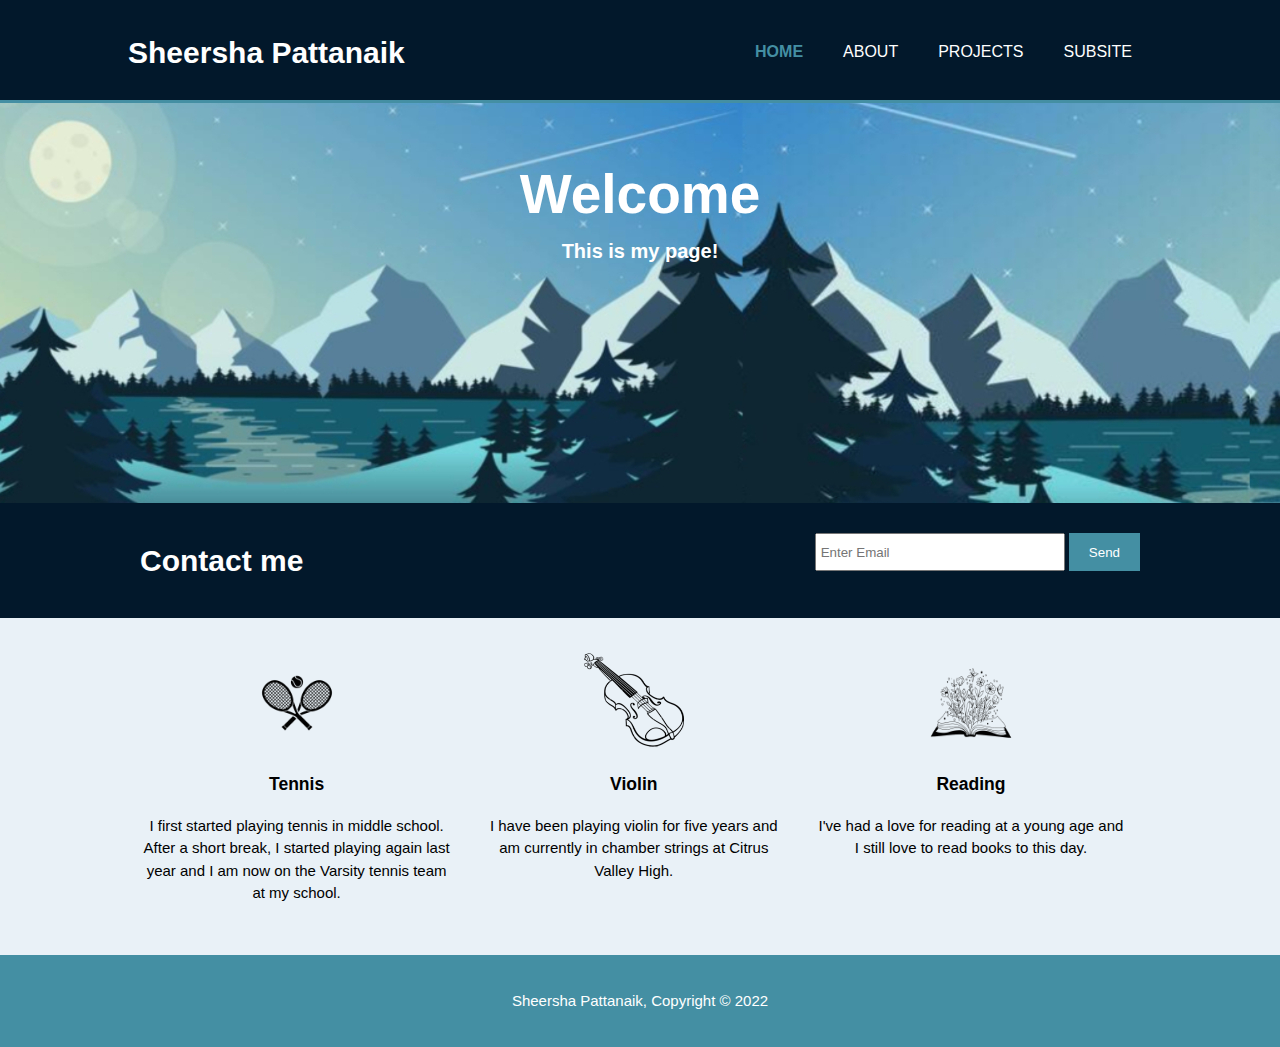
<file: index.html>
<html>
    <head>
        <title>Sheersha Pattanaik</title>
        <link rel = "stylesheet" href = "./style.css">
    </head>
    <body>
        <header>
            <div class = "container">
                <div id = "intro">
                    <h1>Sheersha Pattanaik</h1>
                </div>
                <nav>
                    <ul>
                        <li class = "current"><a href = "index.html">Home</a></li>
                        <li><a href = "about.html">About</a></li>
                        <li><a href = "projects.html">Projects</a></li>
                        <li><a href = "./subsite/tictactoe.html">Subsite</a></li>
                    </ul>
                </nav>
            </div>
        </header>
        <section id = "showcase">
            <div class = "container">
                <h1>Welcome</h1>
                <h5>This is my page!</h5>
            </div>
        </section>
        <section id = "contact">
            <div class = "container">
                <h1>Contact me</h1>
                <form>
                    <input type = "email" placeholder = "Enter Email">
                    <button type = "submit" class = "button_1">Send</button>
                </form>
            </div>
        </section>
        <section id = "boxes">
            <div class = "container">
                <div class = "box">
                    <img src = "./img/tennis.jpg">
                    <h3>Tennis</h3>
                    <p>I first started playing tennis in middle school. After a short break, I started playing again last year and I am now on the Varsity tennis team at my school.</p>
                </div>
                <div class = "box">
                    <img src = "./img/violin.jpg">
                    <h3>Violin</h3>
                    <p>I have been playing violin for five years and am currently in chamber strings at Citrus Valley High.</p>
                </div>
                <div class = "box">
                    <img src = "./img/book.jpg">
                    <h3>Reading</h3>
                    <p>I've had a love for reading at a young age and I still love to read books to this day.</p>
                </div>
            </div>
        </section>
        <footer>
            <p>Sheersha Pattanaik, Copyright &copy; 2022</p>
        </footer>
    </body>
</html>
</file>
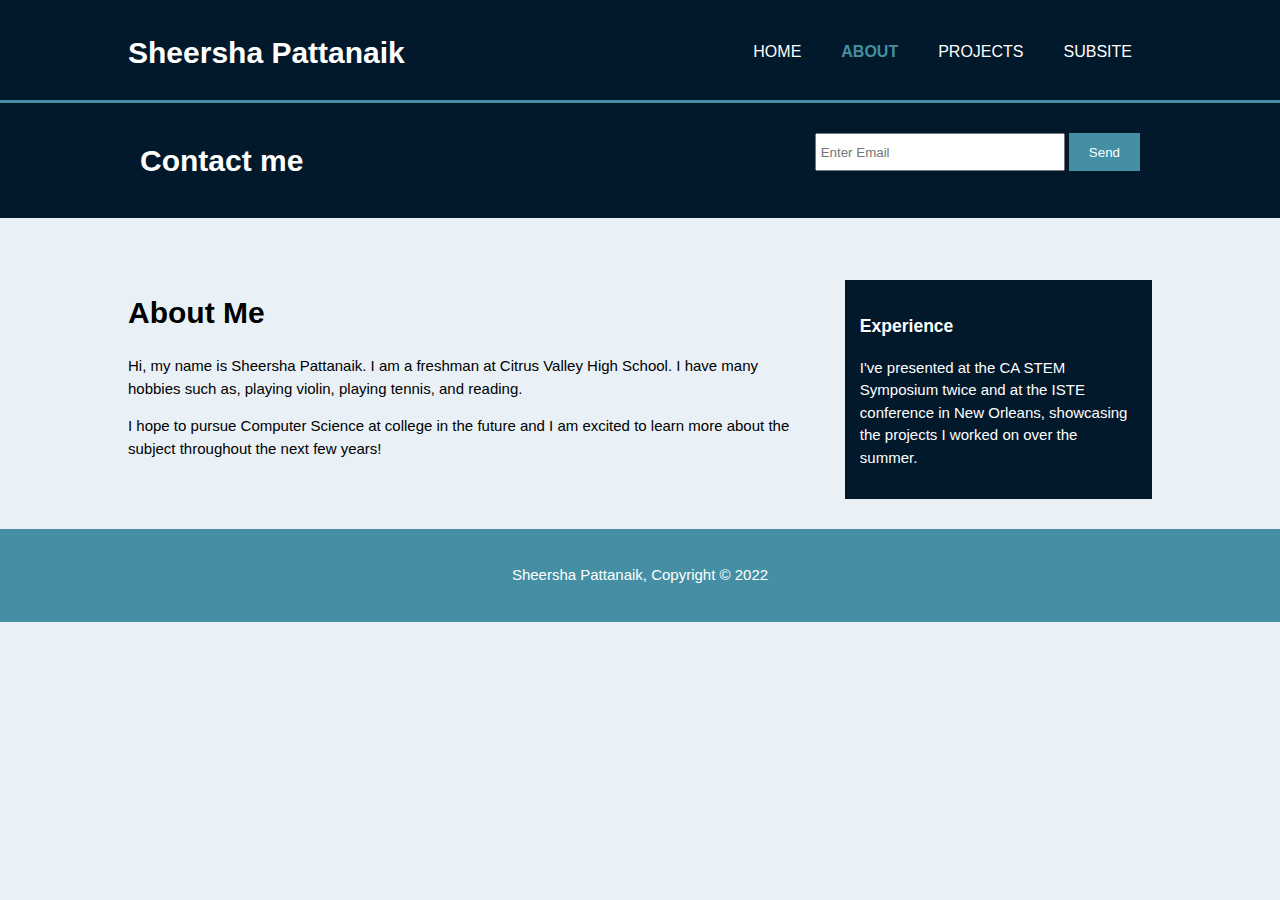
<file: about.html>
<html>
    <head>
        <title>Sheersha Pattanaik</title>
        <link rel = "stylesheet" href = "./style.css">
    </head>
    <body>
        <header>
            <div class = "container">
                <div id = "intro">
                    <h1>Sheersha Pattanaik</h1>
                </div>
                <nav>
                    <ul>
                        <li><a href = "index.html">Home</a></li>
                        <li class = "current"><a href = "about.html">About</a></li>
                        <li><a href = "projects.html">Projects</a></li>
                        <li><a href = "./subsite/tictactoe.html">Subsite</a></li>
                    </ul>
                </nav>
            </div>
        </header>
        <section id = "contact">
            <div class = "container">
                <h1>Contact me</h1>
                <form>
                    <input type = "email" placeholder = "Enter Email">
                    <button type = "submit" class = "button_1">Send</button>
                </form>
            </div>
        </section>
        <section id = "main">
            <div class = "container">
                <article id = "main-col">
                    <h1 class = "page-title">About Me</h1>
                    <p>
                        Hi, my name is Sheersha Pattanaik. I am a freshman at Citrus Valley High School. I have many hobbies such as, playing violin, playing tennis, and reading.
                    </p>
                    <p>
                        I hope to pursue Computer Science at college in the future and I am excited to learn more about the subject throughout the next few years!
                    </p>
                </article>
                <aside id = "sidebar">
                    <div class = "dark">
                        <h3>Experience</h3>
                        <p>I've presented at the CA STEM Symposium twice and at the ISTE conference in New Orleans, showcasing the projects I worked on over the summer.</p>
                    </div>
                </aside>
            </div>
        </section>
        <footer>
            <p>Sheersha Pattanaik, Copyright &copy; 2022</p>
        </footer>
    </body>
</html>
</file>
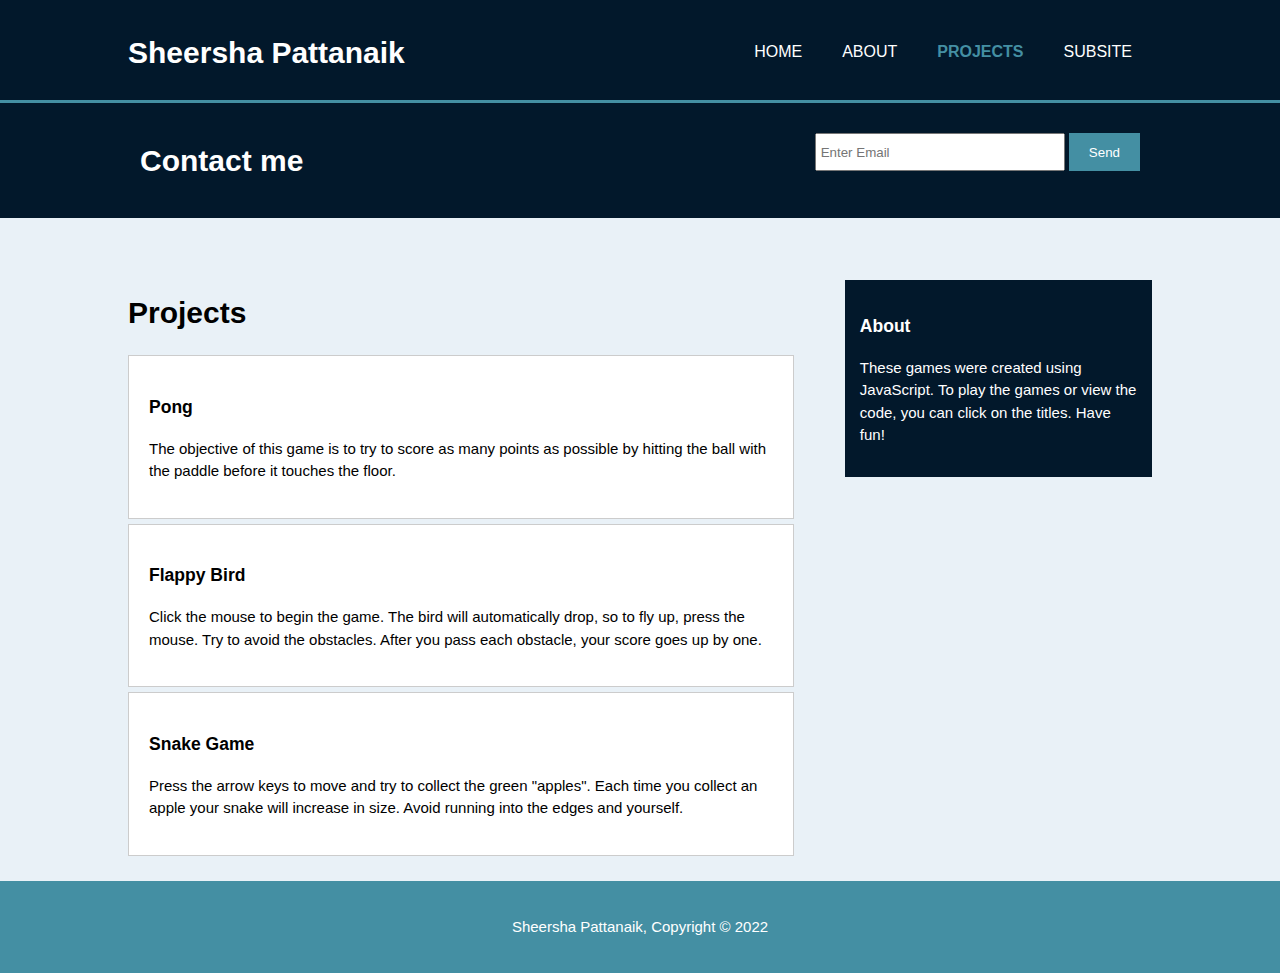
<file: projects.html>
<html>
    <head>
        <title>Sheersha Pattanaik</title>
        <link rel = "stylesheet" href = "./style.css">
    </head>
    <body>
        <header>
            <div class = "container">
                <div id = "intro">
                    <h1>Sheersha Pattanaik</h1>
                </div>
                <nav>
                    <ul>
                        <li><a href = "index.html">Home</a></li>
                        <li><a href = "about.html">About</a></li>
                        <li class = "current"><a href = "projects.html">Projects</a></li>
                        <li><a href = "./subsite/tictactoe.html">Subsite</a></li>
                    </ul>
                </nav>
            </div>
        </header>
        <section id = "contact">
            <div class = "container">
                <h1>Contact me</h1>
                <form>
                    <input type = "email" placeholder = "Enter Email">
                    <button type = "submit" class = "button_1">Send</button>
                </form>
            </div>
        </section>
        <section id = "main">
            <div class = "container">
                <article id = "main-col">
                    <h1 class = "page-title">Projects</h1>
                    <ul id = "projects">
                        <li>
                            <h3><a style="text-decoration:none; color: black" href = "https://editor.p5js.org/sheershapat.85788/full/E2OOSOyov" target="_blank">Pong</a></h3>
                            <p>The objective of this game is to try to score as many points as possible by hitting the ball with the paddle before it touches the floor.</p>
                        </li>
                        <li>
                            <h3><a style="text-decoration:none; color: black" href = "https://editor.p5js.org/sheershapat.85788/full/7PV9mR7AW" target="_blank">Flappy Bird</a></h3>
                            <p>Click the mouse to begin the game. The bird will automatically drop, so to fly up, press the mouse. Try to avoid the obstacles. After you pass each obstacle, your score goes up by one.</p>
                        </li>
                        <li>
                            <h3><a style="text-decoration:none; color: black" href = "https://editor.p5js.org/sheershapat.85788/full/tLlbzp58T" target="_blank">Snake Game</a></h3>
                            <p>Press the arrow keys to move and try to collect the green "apples". Each time you collect an apple your snake will increase in size. Avoid running into the edges and yourself.</p>
                        </li>
                    </ul>
                </article>
                <aside id = "sidebar">
                    <div class = "dark">
                        <h3>About</h3>
                        <p>These games were created using JavaScript. To play the games or view the code, you can click on the titles. Have fun!</p>
                    </div>
                </aside>
            </div>
        </section>
        <footer>
            <p>Sheersha Pattanaik, Copyright &copy; 2022</p>
        </footer>
    </body>
</html>
</file>
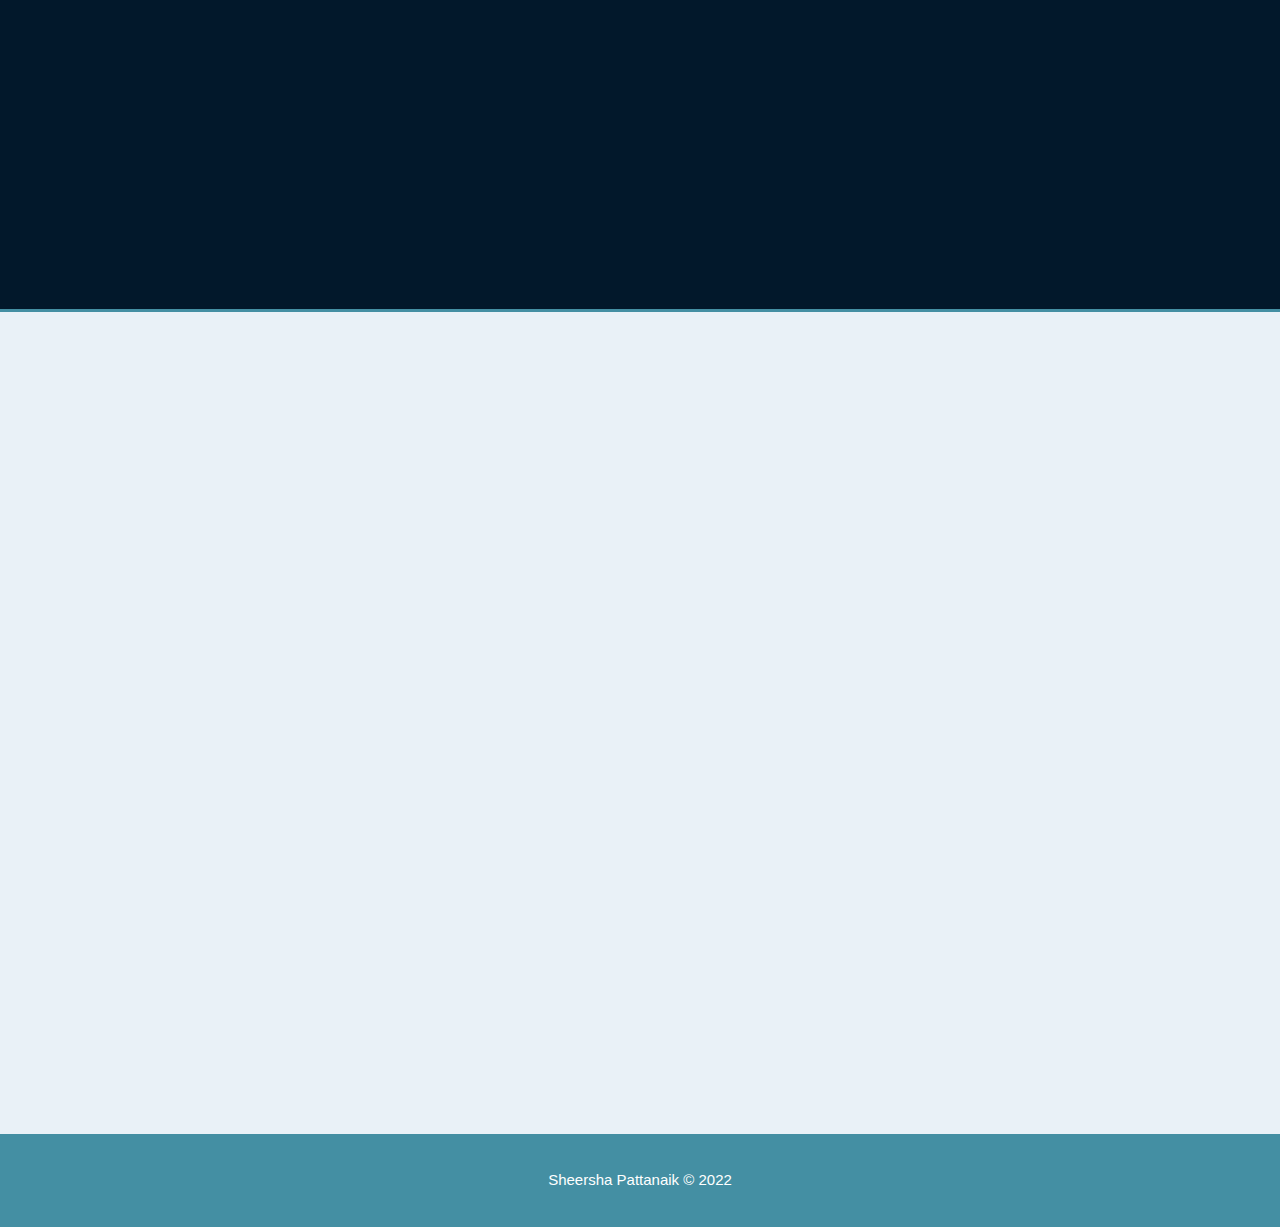
<file: subsite/snake.html>
<html>
<head>
    <title>Sheersha Pattanaik</title>
    <link rel="stylesheet" href="./../style.css">
    <style>
        .container {
            display: flex;
            flex-direction: column;
            justify-content: center;
            align-items: center;
            margin-top: 100px;
            margin-bottom: 100px;
            opacity: 0;
            animation: fade-in 1s ease-in-out forwards;
        }
        canvas {
            border: 1px solid black;
            display: block;
            margin: 0 auto;
            margin-top: 20px;
        }

        .snake-container {
            display: flex;
            flex-direction: column;
            justify-content: center;
            align-items: center;
            margin-bottom: 20px;
            opacity: 0;
            animation: fade-in 1s ease-in-out forwards;
            margin-top: 20px;
        }

        .snake-container img {
            max-height: 300px;
            width: auto;
            margin-bottom: 20px;
        }

        .game-container {
            display: flex;
            flex-direction: column;
            align-items: center;
            margin-top: 20px;
            opacity: 0;
            animation: fade-in 1s ease-in-out forwards;
            position: relative;
        }

        #gameCanvas {
            margin-top: 20px;
        }

        .game-over-message {
            font-size: 24px;
            color: #02182b;
            margin-top: -200px;
            display: none;
            position: absolute;
            top: 50%;
            left: 50%;
            transform: translate(-50%, -50%);
            z-index: 1;
        }

        /* Updated button style */
        .restart-button {
            display: none;
            margin-top: -145px;
            position: absolute;
            top: 50%;
            left: 50%;
            transform: translate(-50%, -50%);
            z-index: 1;
            padding: 12px 20px;
            background-color: #99bbcc;
            border: none;
            border-radius: 5px;
            font-size: 16px;
            font-weight: bold;
            color: #000;
            cursor: pointer;
            transition: background-color 0.3s ease;
        }

        .restart-button:hover {
            background-color: #658da1;
        }

        @keyframes fade-in {
            0% {
                opacity: 0;
                transform: translateY(20px);
            }
            100% {
                opacity: 1;
                transform: translateY(0);
            }
        }

        .current a {
            color: red;
        }

        nav ul {
            display: flex;
            justify-content: center;
            list-style: none;
            padding: 0;
        }

        nav ul li {
            margin: 0 10px;
        }

        #intro {
            text-align: center;
        }
    </style>
</head>
<body>
    <header>
        <div class="container">
            <div id="intro">
                <h1>More Games</h1>
            </div>
            <nav>
                <ul>
                    <li><a href="./tictactoe.html">Tic-Tac-Toe</a></li>
                    <li class="current"><a href="./snake.html">Snake</a></li>
                    <li><a href="./../index.html">Home</a></li>
                </ul>
            </nav>
        </div>
    </header>
    <div class="game-container">
        <canvas id="gameCanvas" width="400" height="400"></canvas>
        <div class="snake-container">
            <img src="./../img/snake.webp">
        </div>
        <div class="game-over-message" id="gameOverMessage"></div>
        <button class="restart-button" id="restartButton">Restart Game</button>
    </div>
    <footer>
        <p>Sheersha Pattanaik &copy; 2022</p>
    </footer>
    <script src="./../game2.js"></script>
    <script>
        const gameContainer = document.querySelector('.game-container');
        gameContainer.style.opacity = 0;

        setTimeout(() => {
            gameContainer.style.animation = 'fade-in 1s ease-in-out forwards';
        }, 100);
    </script>
</body>
</html>
</file>
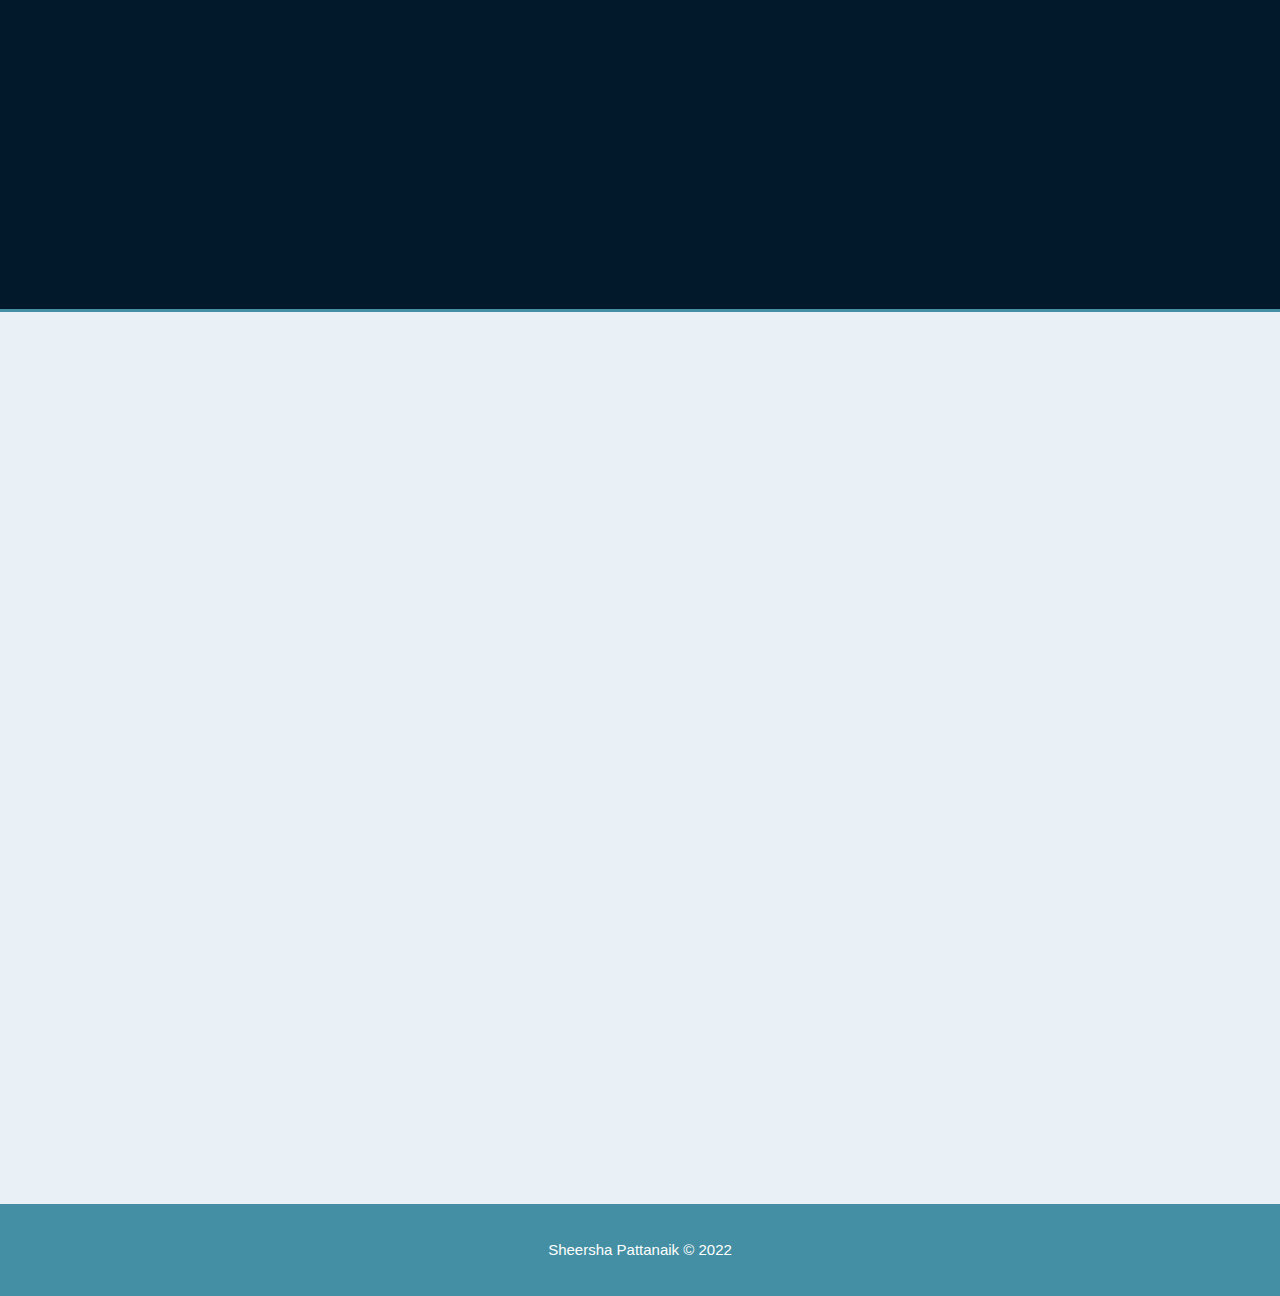
<file: subsite/tictactoe.html>
<html>
    <head>
        <title>Sheersha Pattanaik</title>
        <link rel="stylesheet" href="./../style.css">
        <style>
            .container {
                display: flex;
                flex-direction: column;
                justify-content: center;
                align-items: center;
                margin-top: 100px;
                margin-bottom: 100px;
                opacity: 0;
                animation: fade-in 1s ease-in-out forwards;
            }

            .board-container {
                display: flex;
                flex-wrap: wrap;
                justify-content: center;
                align-items: center;
                margin-top: 40px;
                margin-bottom: 40px;
                opacity: 0;
                animation: fade-in 1s ease-in-out forwards;
            }

            .board {
                display: grid;
                grid-template-columns: repeat(3, 100px);
                grid-template-rows: repeat(3, 100px);
                gap: 6px;
            }

            .cell {
                border: 1px solid black;
                display: flex;
                align-items: center;
                justify-content: center;
                font-size: 3rem;
                cursor: pointer;
            }

            .boxyy {
                display: flex;
                align-items: center;
                margin-left: 20px;
                opacity: 0;
                animation: fade-in 1s ease-in-out forwards;
            }

            .boxyy img {
                max-height: 300px; /* Adjust the max height as needed */
                width: auto;
            }

            @keyframes fade-in {
                0% {
                    opacity: 0;
                    transform: translateY(20px);
                }
                100% {
                    opacity: 1;
                    transform: translateY(0);
                }
            }

            .current a {
                color: red; /* Change the color as desired */
            }
        </style>
    </head>
    <body>
        <header>
            <div class="container">
                <div id="intro">
                    <h1>More Games</h1>
                </div>
                <nav>
                    <ul>
                        <li class="current"><a href="./tictactoe.html">Tic-Tac-Toe</a></li>
                        <li><a href="./snake.html">Snake</a></li>
                        <li><a href="./../index.html">Home</a></li>
                    </ul>
                </nav>
            </div>
        </header>
        <div class="container">
            <div class="board-container">
                <div class="board">
                    <div class="cell" data-index="0"></div>
                    <div class="cell" data-index="1"></div>
                    <div class="cell" data-index="2"></div>
                    <div class="cell" data-index="3"></div>
                    <div class="cell" data-index="4"></div>
                    <div class="cell" data-index="5"></div>
                    <div class="cell" data-index="6"></div>
                    <div class="cell" data-index="7"></div>
                    <div class="cell" data-index="8"></div>
                </div>
            </div>
            <div class="boxyy">
                <img src="./../img/tictactoe.png">
            </div>
        </div>
        <script src="./../game.js"></script>
        <footer>
            <p>Sheersha Pattanaik &copy; 2022</p>
        </footer>
    </body>
</html>
</file>
<file: style.css>
body{
    font: 15px/1.5 Arial, Helvetica, sans-serif;
    padding: 0;
    margin: 0;
    background-color: #e9f1f7;
}

.box img{
    width: 100px;
    height: 100px;
}
.container{
    width: 80%;
    margin: auto;
    overflow: hidden;
}

    
ul{
    margin: 0;
    padding: 0;
}

.button_1{
    height: 38px;
    background: #448fa3;
    border: 0;
    padding-left: 20px;
    padding-right: 20px;
    color: #ffffff;
}

.dark{
    padding: 15px;
    background: #02182b;
    color: #ffffff;
    margin-top: 10px;
    margin-bottom: 10px;
}
header{
    background: #02182b;
    color: #ffffff;
    padding-top: 30px;
    min-height: 70px;
    border-bottom:#448fa3 3px solid;
}

header a{
    color: #ffffff;
    text-decoration: none;
    text-transform: uppercase;
    font-size: 16px;
}

header li{
    float: left;
    display: inline;
    padding: 0 20px 0 20px;
}

header #intro{
    float: left;
}

header #intro h1{
    margin: 0;
}

header nav{
    float: right;
    margin-top: 10px;
}

header .highlight, header .current a{
    color:#448fa3;
    font-weight: bold;
}

header a:hover{
    color: #cccccc;
    font-weight: bold;
}

#showcase{
    min-height: 400px;
    background: url('../img/scenery.jpg') no-repeat;
    text-align: center;
}

#showcase h1{
    margin-top: 50px;
    color: #ffffff;
    font-size: 55px;
    margin-bottom: 0px;
}

#showcase h5{
    margin-top: 0px;
    color: #ffffff;
    font-size: 20px;
}

#contact{
    padding: 15px;
    color: #ffffff;
    background: #02182b;
}

#contact h1{
    float: left;
}

#contact form{
    float: right;
    margin-top: 15px;
}

#contact input[type = "email"]{
    padding: 4px;
    height: 38px;
    width: 250px;
}

#boxes{
    margin-top: 20px;
}

#boxes .box{
    float: left;
    text-align: center;
    width: 30%;
    padding: 15px;
}

aside#sidebar{
    float:right;
    width:30%;
    margin-top: 52px;
}

article#main-col{
    margin-top: 52px;
    float: left;
    width: 65%;
}

ul#projects li{
    list-style: none;
    padding: 20px;
    border: #cccccc solid 1px;
    margin-bottom: 5px;
    background: #ffffff;
}

footer{
    padding: 20px;
    margin-top: 20px;
    color: #ffffff;
    background-color:#448fa3;
    text-align: center;
}

@media  (max-width: 768px){
    header #intro,
    header nav,
    header nav li,
    #contact h1,
    #contact form,
    #boxes .box,
    article#main-col,
    aside#sidebar{
        float: none;
        text-align: center;
        width: 100%;
    }
    header{
        padding-bottom: 20px;
    }
    #showcase h1{
        margin-top: 40px;
    }
    #contact button{
        display: block;
        width: 100%;
    }
    #contact form input[type="email"]{
        width: 100%;
        margin-bottom: 5px;
    }
}
</file>
